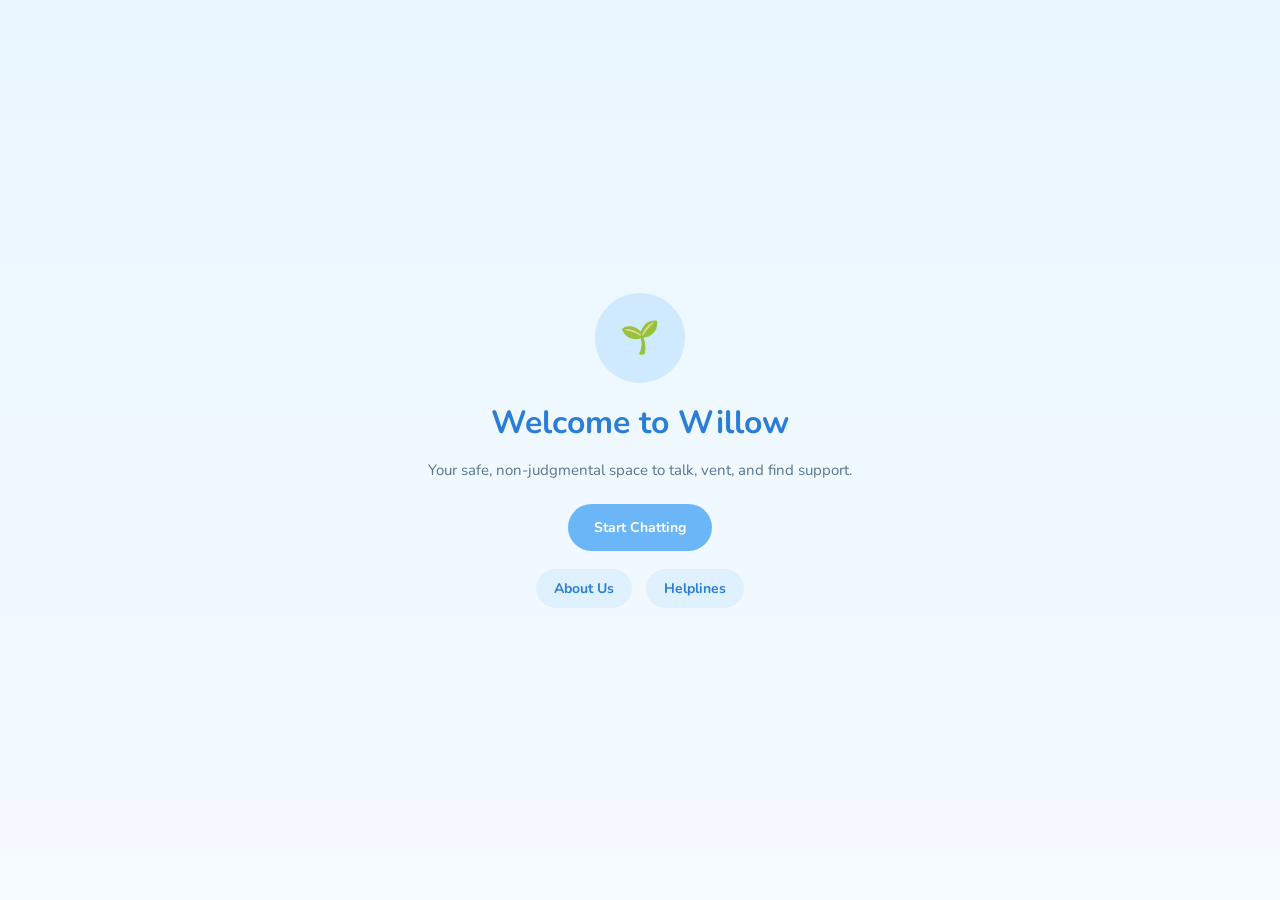
<file: templates/index.html>
<!DOCTYPE html>
<html lang="en">
<head>
  <meta charset="UTF-8">
  <title>Willow - Mental Health Support</title>
  <link href="/static/styles.css" rel="stylesheet">
</head>

<body>
  <div class="page">
    <div class="content">

      <div class="logo">
        🌱
      </div>

      <h1>Welcome to Willow</h1>

      <p>
        Your safe, non-judgmental space to talk, vent,
        and find support.
      </p>

      <a href="/chat" class="main-btn">Start Chatting</a>

      <div class="links">
        <a href="/about">About Us</a>
        <a href="/help">Helplines</a>
      </div>

    </div>
  </div>
</body>
</html>
</file>
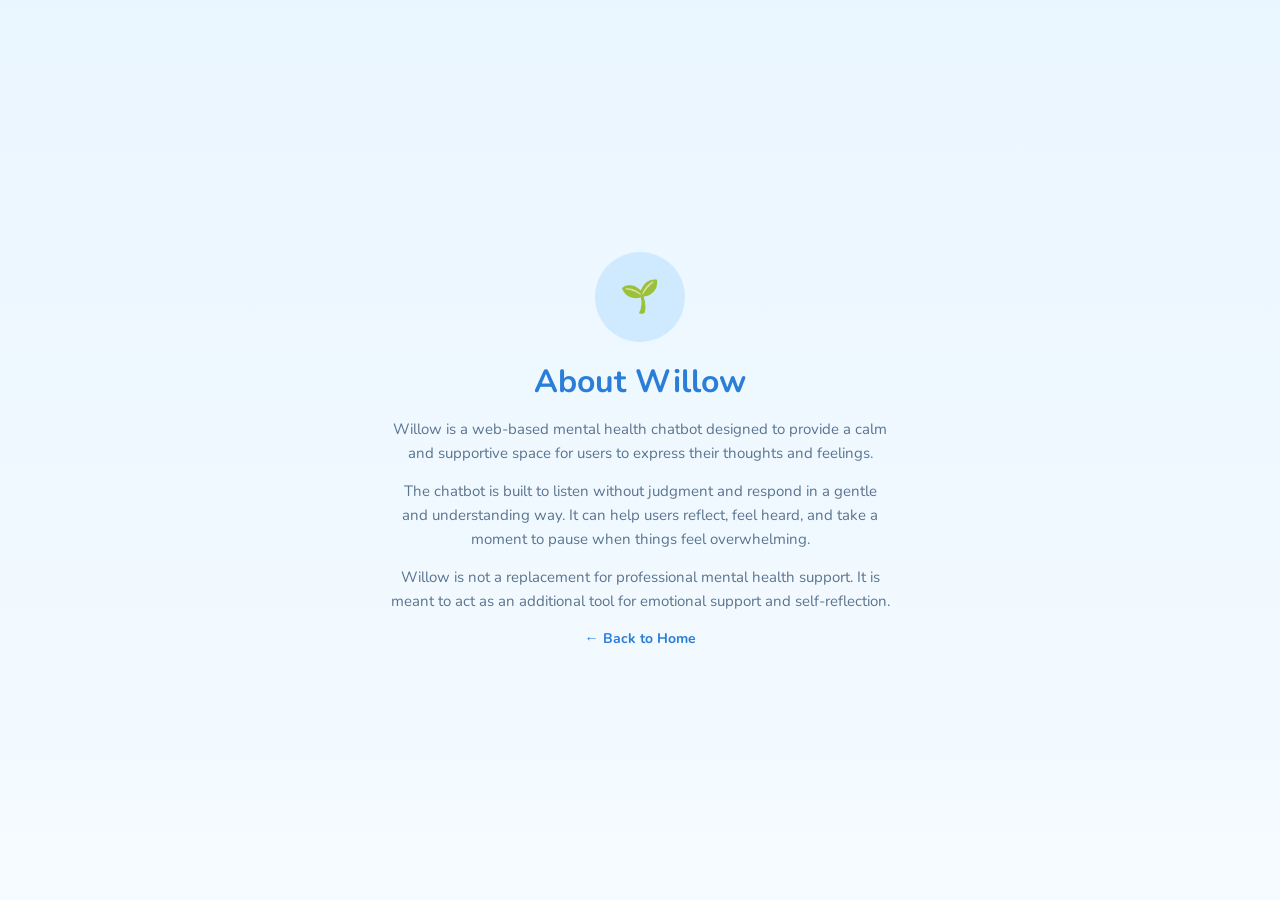
<file: templates/about.html>
<!DOCTYPE html>
<html lang="en">
<head>
  <meta charset="UTF-8">
  <title>About Willow</title>
  <link href="/static/styles.css" rel="stylesheet">
</head>

<body>
  <div class="page">
    <div class="content">

      <div class="logo">🌱</div>

      <h1>About Willow</h1>

      <p>
        Willow is a web-based mental health chatbot designed to provide a calm
        and supportive space for users to express their thoughts and feelings.
      </p>

      <p>
        The chatbot is built to listen without judgment and respond in a gentle
        and understanding way. It can help users reflect, feel heard, and take
        a moment to pause when things feel overwhelming.
      </p>

      <p>
        Willow is not a replacement for professional mental health support.
        It is meant to act as an additional tool for emotional support and
        self-reflection.
      </p>

      <a href="/">← Back to Home</a>

    </div>
  </div>
</body>
</html>
</file>
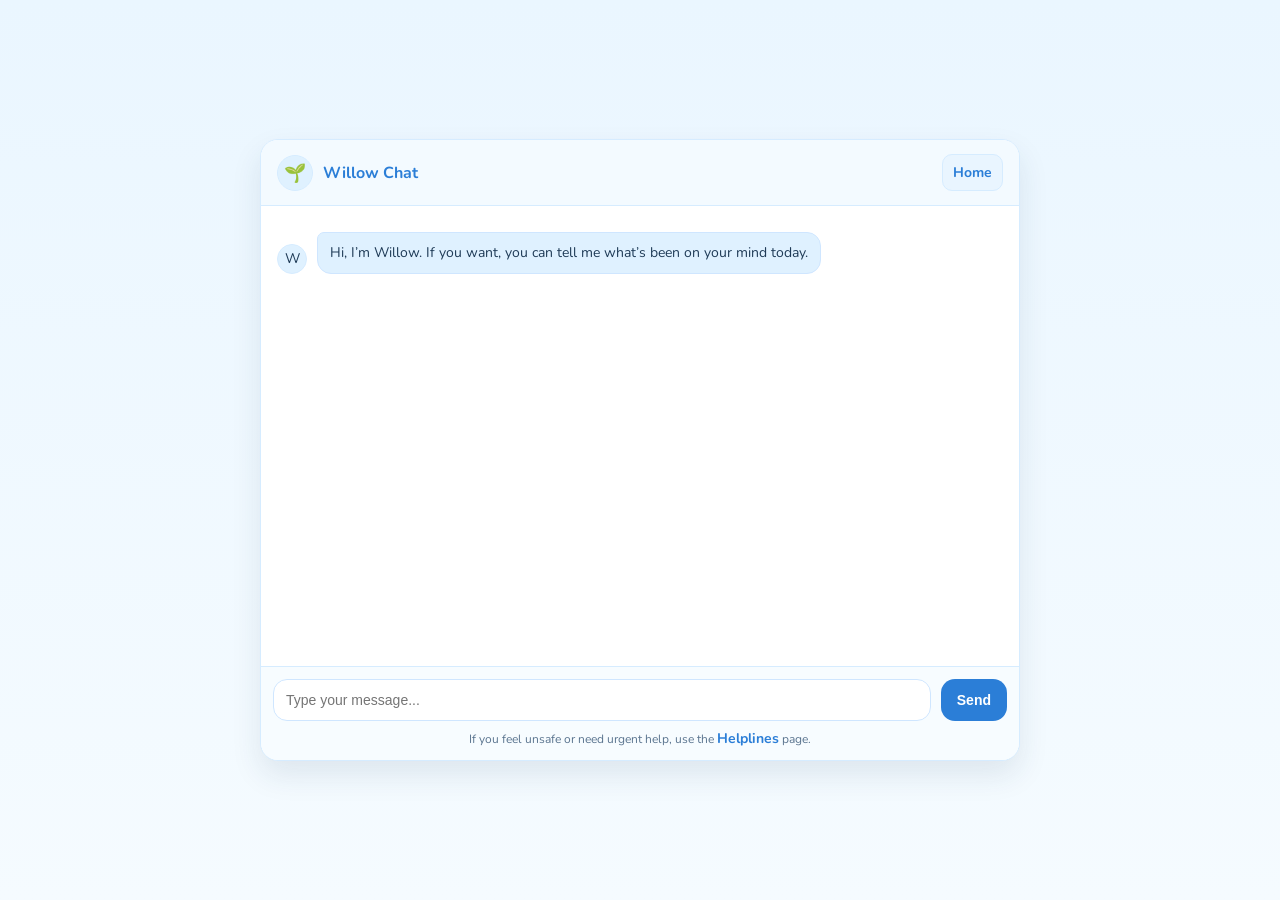
<file: templates/chat.html>
<!DOCTYPE html>
<html lang="en">
<head>
  <meta charset="UTF-8">
  <meta name="viewport" content="width=device-width, initial-scale=1.0">
  <title>Chat - Willow</title>
  <link href="/static/styles.css" rel="stylesheet">
</head>

<body>
  <div class="page">
    <div class="chat-card">

      <div class="topbar">
        <div class="brand">
          <div class="badge">🌱</div>
          <div>
            <h1>Willow Chat</h1>
          </div>
        </div>
        <a href="/">Home</a>
      </div>

      <div id="chatbox">
        <div class="row">
          <div class="avatar bot">W</div>
          <div class="bubble bot">
            Hi, I’m Willow. If you want, you can tell me what’s been on your mind today.
          </div>
        </div>
      </div>

      <div class="input-area">
        <div class="input-row">
          <input id="userInput" type="text" placeholder="Type your message..." autocomplete="off">
          <button class="send-btn" onclick="sendMessage()">Send</button>
        </div>
        <div class="note">
          If you feel unsafe or need urgent help, use the <a href="/help">Helplines</a> page.
        </div>
      </div>

    </div>
  </div>

  <script>
    const chatbox = document.getElementById('chatbox');
    const inputField = document.getElementById('userInput');

    inputField.addEventListener("keypress", function(event) {
        if (event.key === "Enter") {
            sendMessage();
        }
    });

    async function sendMessage() {

      const text = inputField.value.trim();
      if (text === "") return;


      chatbox.innerHTML += `
        <div class="row user">
          <div class="bubble user">${text}</div>
          <div class="avatar user">You</div>
        </div>
      `;
      inputField.value = "";
      scrollToBottom();


      const loadingId = "loading-" + Date.now();
      chatbox.innerHTML += `
        <div class="row" id="${loadingId}">
          <div class="avatar bot">W</div>
          <div class="bubble bot">...</div>
        </div>
      `;
      scrollToBottom();

      try {

        const response = await fetch('/get_response', {
          method: 'POST',
          headers: { 'Content-Type': 'application/json' },
          body: JSON.stringify({ msg: text })
        });


        const data = await response.json();


        const loadingRow = document.getElementById(loadingId);
        if (loadingRow) loadingRow.remove();


        chatbox.innerHTML += `
          <div class="row">
            <div class="avatar bot">W</div>
            <div class="bubble bot">${data.reply}</div>
          </div>
        `;
        scrollToBottom();

      } catch (error) {

        const loadingRow = document.getElementById(loadingId);
        if (loadingRow) {
          loadingRow.querySelector(".bubble").innerText = "Error connecting to Willow.";
        }
      }
    }


    function scrollToBottom() {
      chatbox.scrollTop = chatbox.scrollHeight;
    }
</script>
</body>
</html>
</file>
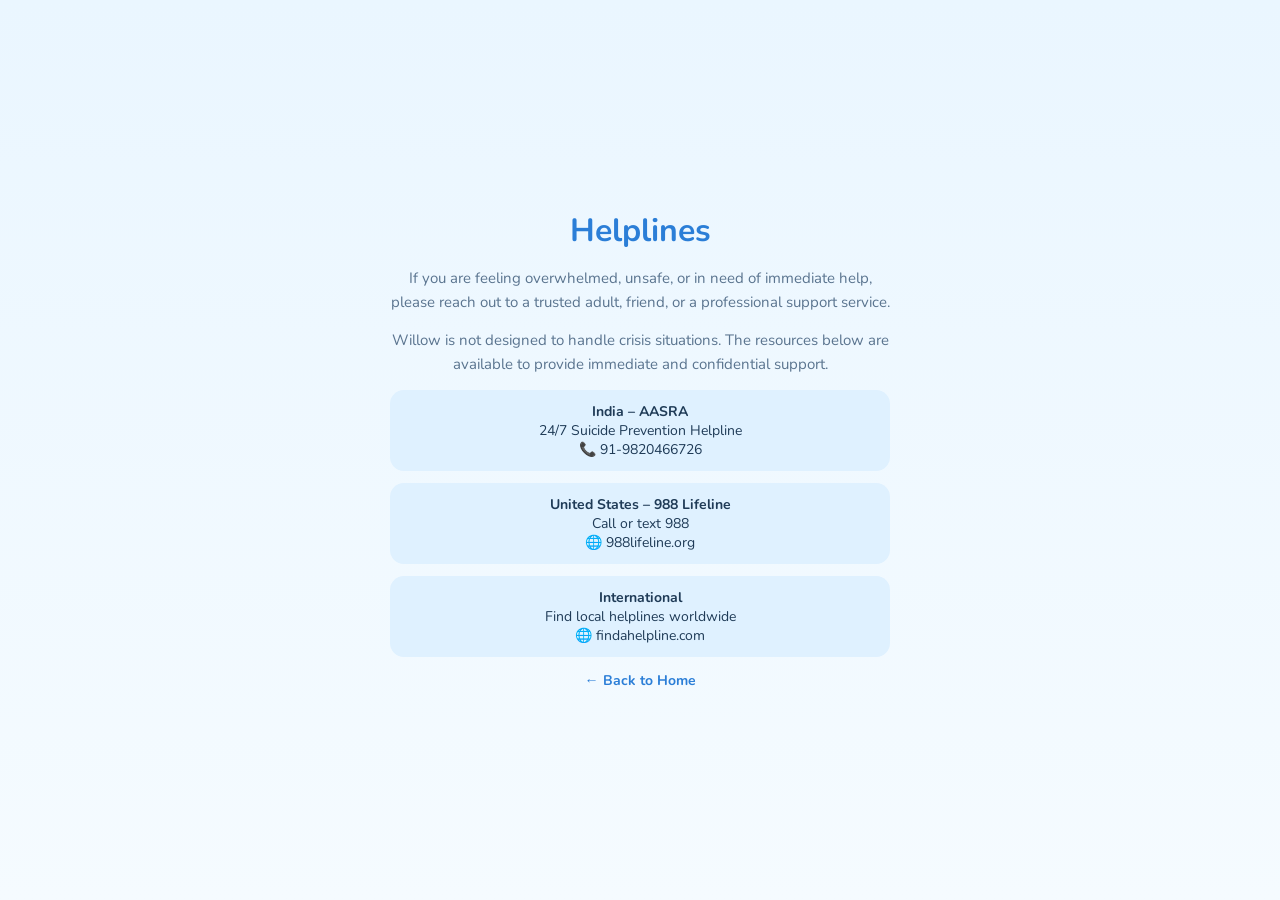
<file: templates/help.html>
<!DOCTYPE html>
<html lang="en">
<head>
  <meta charset="UTF-8">
  <title>Helplines - Willow</title>
  <link href="/static/styles.css" rel="stylesheet">
</head>

<body>
  <div class="page">
    <div class="content">

      <h1>Helplines</h1>

      <p>
        If you are feeling overwhelmed, unsafe, or in need of immediate help,
        please reach out to a trusted adult, friend, or a professional support service.
      </p>

      <p>
        Willow is not designed to handle crisis situations. The resources below
        are available to provide immediate and confidential support.
      </p>

      <div class="helpline">
        <strong>India – AASRA</strong><br>
        24/7 Suicide Prevention Helpline<br>
        📞 91-9820466726
      </div>

      <div class="helpline">
        <strong>United States – 988 Lifeline</strong><br>
        Call or text 988<br>
        🌐 988lifeline.org
      </div>

      <div class="helpline">
        <strong>International</strong><br>
        Find local helplines worldwide<br>
        🌐 findahelpline.com
      </div>

      <a href="/">← Back to Home</a>

    </div>
  </div>
</body>
</html>
</file>
<file: static/styles.css>
@import url('https://fonts.googleapis.com/css2?family=Nunito:wght@400;600;700&display=swap');

:root{
  --bg1: #eaf6ff;
  --bg2: #f5fbff;
  --card: #ffffff;
  --text: #1f3b57;
  --muted: #5a748f;
  --blue: #2b7ed7;
  --blueSoft: #dff1ff;
  --user: #5fb0f6;
  --border: #d6ecff;
  --focus: #8bc7ff;
}


*{ box-sizing: border-box; }


body{
  margin: 0;
  font-family: "Nunito", Arial, sans-serif;
  color: var(--text);
  background: linear-gradient(180deg, var(--bg1), var(--bg2));
}


.page{
  min-height: 100vh;
  display: flex;
  justify-content: center;
  align-items: center;
  text-align: center;
  padding: 18px;
}


.content{
  width: 90%;
  max-width: 500px;
}


h1{
  color: var(--blue);
  margin: 0 0 14px;
}


p{
  font-size: 15px;
  color: var(--muted);
  margin: 0 0 14px;
  line-height: 1.6;
}


a{
  color: var(--blue);
  text-decoration: none;
  font-weight: 700;
  font-size: 14px;
}


a:hover{ text-decoration: underline; }


.logo{
  width: 90px;
  height: 90px;
  border-radius: 50%;
  background: #cfe9ff;
  display: flex;
  align-items: center;
  justify-content: center;
  margin: 0 auto 18px;
  font-size: 32px;
}


.main-btn{
  display: inline-block;
  padding: 14px 26px;
  background: #6bb6f7;
  color: #fff;
  border-radius: 25px;
  font-weight: 700;
  margin: 8px 0 18px;
}


.main-btn:hover{ opacity: 0.9; }


.links{
  display: flex;
  justify-content: center;
  gap: 14px;
  flex-wrap: wrap;
}


.links a{
  padding: 10px 18px;
  background: var(--blueSoft);
  border-radius: 20px;
  font-size: 14px;
}


.links a:hover{ opacity: 0.92; }


.helpline{
  background: var(--blueSoft);
  padding: 12px;
  border-radius: 14px;
  margin: 0 0 12px;
  font-size: 14px;
}


.helpline strong{ color: var(--text); }


.chat-card{
  width: 95%;
  max-width: 760px;
  background: var(--card);
  border: 1px solid var(--border);
  border-radius: 18px;
  box-shadow: 0 14px 30px rgba(31, 59, 87, 0.10);
  overflow: hidden;
  text-align: left;
}


.topbar{
  padding: 14px 16px;
  background: #f3faff;
  border-bottom: 1px solid var(--border);
  display: flex;
  align-items: center;
  justify-content: space-between;
  gap: 10px;
}


.brand{
  display: flex;
  align-items: center;
  gap: 10px;
}


.badge{
  width: 36px;
  height: 36px;
  border-radius: 50%;
  background: var(--blueSoft);
  border: 1px solid var(--border);
  display: flex;
  align-items: center;
  justify-content: center;
  font-size: 18px;
}


.brand h1{
  margin: 0;
  font-size: 16px;
  color: var(--blue);
}


.brand p{
  margin: 2px 0 0;
  font-size: 12px;
  color: var(--muted);
}


.topbar a{
  padding: 8px 10px;
  border-radius: 10px;
  background: #e9f5ff;
  border: 1px solid var(--border);
}


#chatbox{
  height: 460px;
  padding: 16px;
  overflow-y: auto;
  background: var(--card);
}


.row{
  display: flex;
  gap: 10px;
  margin: 10px 0;
  align-items: flex-end;
}


.row.user{ justify-content: flex-end; }


.avatar{
  width: 30px;
  height: 30px;
  border-radius: 50%;
  flex-shrink: 0;
  display: flex;
  align-items: center;
  justify-content: center;
  font-size: 14px;
  border: 1px solid var(--border);
  background: #f6fbff;
}


.avatar.bot{ background: var(--blueSoft); }


.avatar.user{ background: #eaf4ff; }


.bubble{
  max-width: 72%;
  padding: 10px 12px;
  border-radius: 14px;
  font-size: 14px;
  line-height: 1.4;
  word-wrap: break-word;
  white-space: normal;
  border: 1px solid transparent;
}


.bubble.bot{
  background: var(--blueSoft);
  color: var(--text);
  border-color: #cfe6ff;
  border-top-left-radius: 7px;
}


.bubble.user{
  background: var(--user);
  color: #fff;
  border-color: rgba(255,255,255,0.35);
  border-top-right-radius: 7px;
}


.input-area{
  padding: 12px;
  border-top: 1px solid var(--border);
  background: #f7fcff;
}


.input-row{
  display: flex;
  gap: 10px;
}


#userInput{
  flex: 1;
  padding: 12px;
  border-radius: 14px;
  border: 1px solid #cfe6ff;
  outline: none;
  font-size: 14px;
  background: #fff;
}


#userInput:focus{ border-color: var(--focus); }


.send-btn{
  padding: 12px 16px;
  border: none;
  border-radius: 14px;
  background: var(--blue);
  color: #fff;
  font-weight: 700;
  cursor: pointer;
  font-size: 14px;
}


.send-btn:hover{ opacity: 0.92; }


.note{
  margin-top: 8px;
  font-size: 12px;
  color: var(--muted);
  text-align: center;
}
</file>
